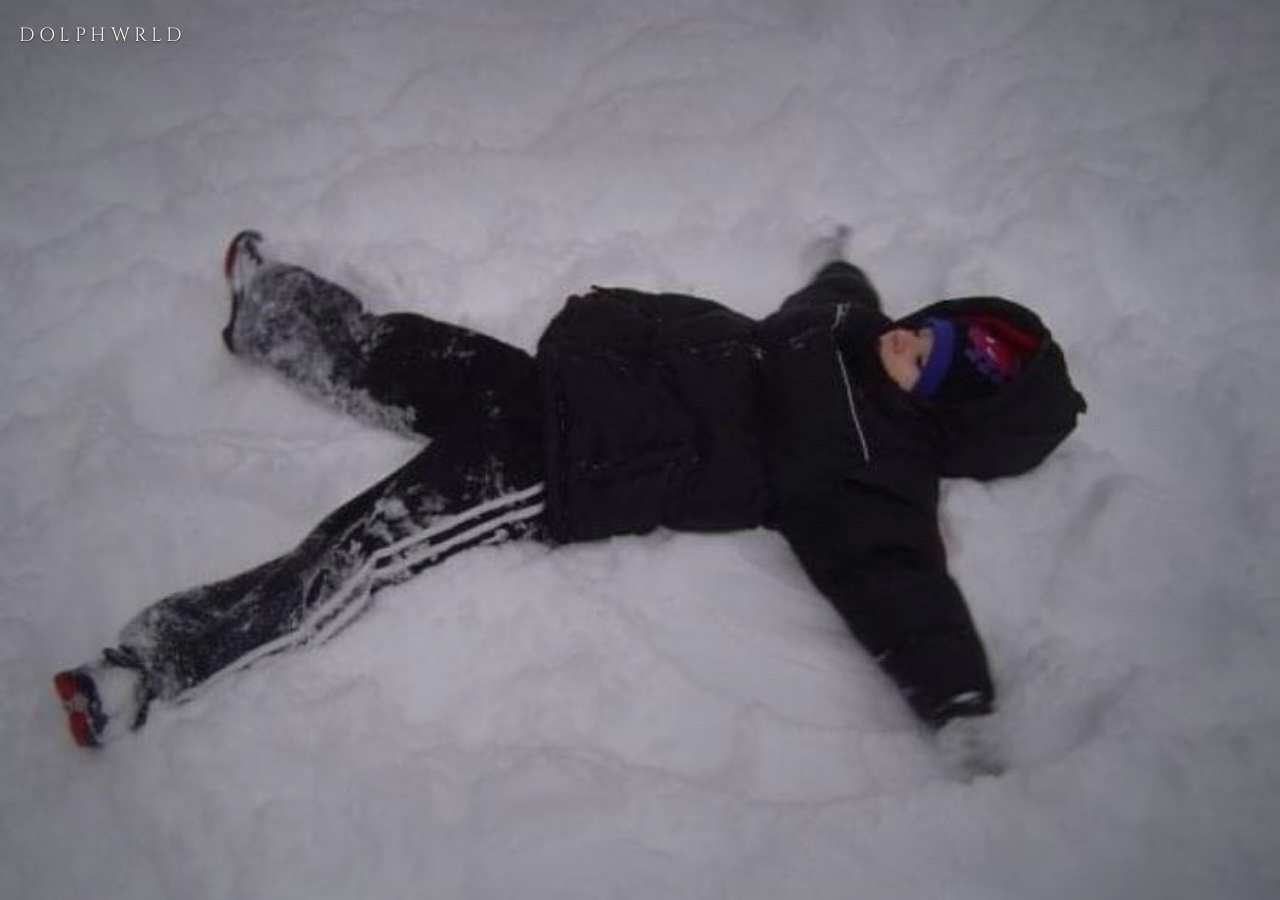
<file: about.html>
<!DOCTYPE html>
<html lang="en">
<head>
  <meta charset="UTF-8">
  <meta name="viewport" content="width=device-width, initial-scale=1.0">
  <title>SWAZO | About</title>
  <link rel="preconnect" href="https://fonts.googleapis.com">
  <link rel="preconnect" href="https://fonts.gstatic.com" crossorigin>
  <link
    href="https://fonts.googleapis.com/css2?family=Cinzel:wght@600;700&display=swap"
    rel="stylesheet"
  >
  <style>
    * {
      box-sizing: border-box;
      margin: 0;
      padding: 0;
    }

    html,
    body {
      min-height: 100%;
    }

    body {
      position: relative;
      min-height: 100vh;
      min-height: 100svh;
      overflow: hidden;
      background: #060606;
      color: #f5f2eb;
      font-family: "Cinzel", Georgia, serif;
    }

    a {
      color: inherit;
      text-decoration: none;
    }

    .about-brand {
      position: fixed;
      top: max(1rem, env(safe-area-inset-top));
      left: max(1rem, env(safe-area-inset-left));
      z-index: 2;
      padding: 0.35rem 0.2rem;
      font-size: clamp(1rem, 1.8vw, 1.2rem);
      letter-spacing: 0.28rem;
      text-transform: uppercase;
      text-shadow:
        0 1px 2px rgba(0, 0, 0, 0.65),
        0 0 24px rgba(0, 0, 0, 0.5);
    }

    .about-brand:focus-visible {
      outline: 2px solid rgba(255, 255, 255, 0.92);
      outline-offset: 6px;
    }

    .about-visual {
      display: block;
      position: relative;
      width: 100vw;
      height: 100vh;
      height: 100svh;
      background: #060606;
    }

    .about-visual::after {
      content: "";
      position: absolute;
      inset: 0;
      background:
        linear-gradient(180deg, rgba(0, 0, 0, 0.26) 0%, rgba(0, 0, 0, 0.04) 34%, rgba(0, 0, 0, 0.18) 100%),
        linear-gradient(90deg, rgba(0, 0, 0, 0.18) 0%, transparent 28%, transparent 72%, rgba(0, 0, 0, 0.18) 100%);
      pointer-events: none;
    }

    .about-image {
      display: block;
      width: 100%;
      height: 100%;
      object-fit: cover;
      object-position: center 24%;
    }

    @media (max-width: 768px) {
      .about-brand {
        top: max(0.9rem, env(safe-area-inset-top));
        left: max(0.9rem, env(safe-area-inset-left));
        letter-spacing: 0.22rem;
      }

      .about-image {
        object-position: center 18%;
      }
    }
  </style>
</head>
<body>
  <a class="about-brand" href="index.html">DOLPHWRLD</a>
  <picture class="about-visual">
    <source media="(max-width: 768px)" srcset="aboutpagemobile.png">
    <img class="about-image" src="aboutpagedesktop.png" alt="">
  </picture>
</body>
</html>
</file>
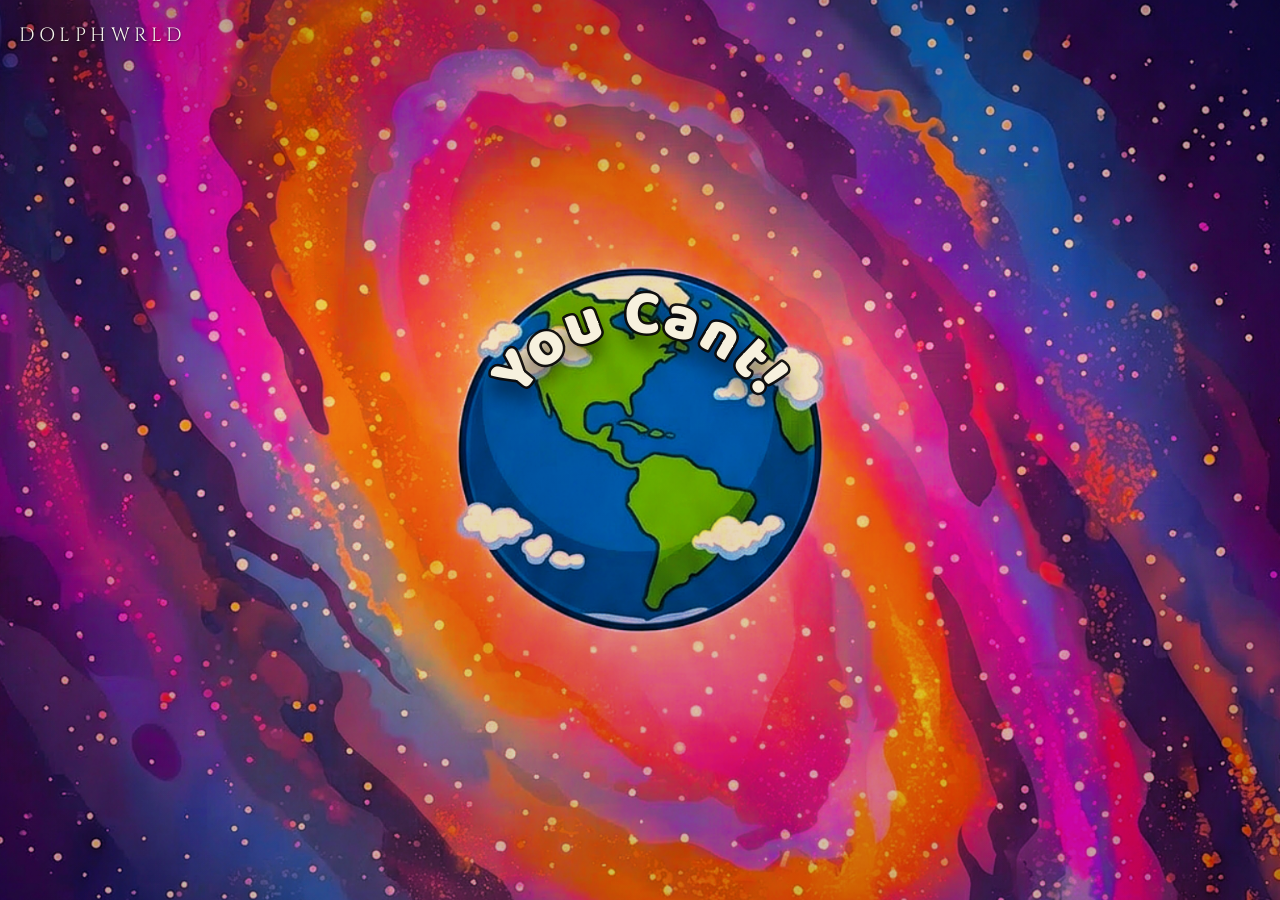
<file: contact.html>
<!DOCTYPE html>
<html lang="en">
<head>
  <meta charset="UTF-8">
  <meta name="viewport" content="width=device-width, initial-scale=1.0">
  <title>SWAZO | Contact</title>
  <link rel="preconnect" href="https://fonts.googleapis.com">
  <link rel="preconnect" href="https://fonts.gstatic.com" crossorigin>
  <link
    href="https://fonts.googleapis.com/css2?family=Baloo+2:wght@800&family=Cinzel:wght@600;700&display=swap"
    rel="stylesheet"
  >
  <style>
    * {
      box-sizing: border-box;
      margin: 0;
      padding: 0;
    }

    html,
    body {
      min-height: 100%;
    }

    body {
      position: relative;
      min-height: 100vh;
      min-height: 100svh;
      overflow: hidden;
      background: #060606;
      color: #f5f2eb;
      font-family: "Cinzel", Georgia, serif;
    }

    a {
      color: inherit;
      text-decoration: none;
    }

    .contact-brand {
      position: fixed;
      top: max(1rem, env(safe-area-inset-top));
      left: max(1rem, env(safe-area-inset-left));
      z-index: 2;
      padding: 0.35rem 0.2rem;
      font-size: clamp(1rem, 1.8vw, 1.2rem);
      letter-spacing: 0.28rem;
      text-transform: uppercase;
      text-shadow:
        0 1px 2px rgba(0, 0, 0, 0.65),
        0 0 24px rgba(0, 0, 0, 0.5);
    }

    .contact-brand:focus-visible {
      outline: 2px solid rgba(255, 255, 255, 0.92);
      outline-offset: 6px;
    }

    .contact-visual {
      position: relative;
      width: 100vw;
      height: 100vh;
      height: 100svh;
      background: #060606;
    }

    .contact-media {
      display: block;
      width: 100%;
      height: 100%;
    }

    .contact-visual::after {
      content: "";
      position: absolute;
      inset: 0;
      background:
        linear-gradient(180deg, rgba(0, 0, 0, 0.24) 0%, rgba(0, 0, 0, 0.05) 38%, rgba(0, 0, 0, 0.18) 100%),
        linear-gradient(90deg, rgba(0, 0, 0, 0.12) 0%, transparent 26%, transparent 74%, rgba(0, 0, 0, 0.12) 100%);
      pointer-events: none;
    }

    .contact-image {
      display: block;
      width: 100%;
      height: 100%;
      object-fit: cover;
      object-position: center 14%;
    }

    .contact-copy {
      position: absolute;
      left: 50%;
      top: 15.5%;
      z-index: 1;
      width: min(28rem, 39vw);
      aspect-ratio: 1;
      transform: translateX(-50%);
      pointer-events: none;
      overflow: visible;
    }

    .contact-copy text {
      font-family: "Baloo 2", "Arial Rounded MT Bold", "Arial Black", sans-serif;
      font-size: 14px;
      font-weight: 800;
      letter-spacing: 0.4px;
      fill: #f7f1de;
      stroke: rgba(12, 10, 10, 0.95);
      stroke-width: 1.15px;
      stroke-linejoin: round;
      paint-order: stroke fill;
      filter: drop-shadow(0 3px 2px rgba(0, 0, 0, 0.42));
    }

    @media (max-width: 768px) {
      .contact-brand {
        top: max(0.9rem, env(safe-area-inset-top));
        left: max(0.9rem, env(safe-area-inset-left));
        letter-spacing: 0.22rem;
      }

      .contact-image {
        object-position: center top;
      }

      .contact-copy {
        top: 19%;
        width: 78vw;
      }

      .contact-copy text {
        font-size: 13px;
        letter-spacing: 0.2px;
      }
    }
  </style>
</head>
<body>
  <a class="contact-brand" href="index.html">DOLPHWRLD</a>
  <div class="contact-visual">
    <picture class="contact-media">
      <source media="(max-width: 768px)" srcset="contactpagemobile.png">
      <img class="contact-image" src="contactpagedesktop.png" alt="">
    </picture>
    <svg class="contact-copy" viewBox="0 0 100 100" aria-hidden="true">
      <defs>
        <path id="contact-arc" d="M 18 75 A 32 32 0 0 1 82 75"></path>
      </defs>
      <text text-anchor="middle">
        <textPath href="#contact-arc" startOffset="50%">You Cant!</textPath>
      </text>
    </svg>
  </div>
</body>
</html>
</file>
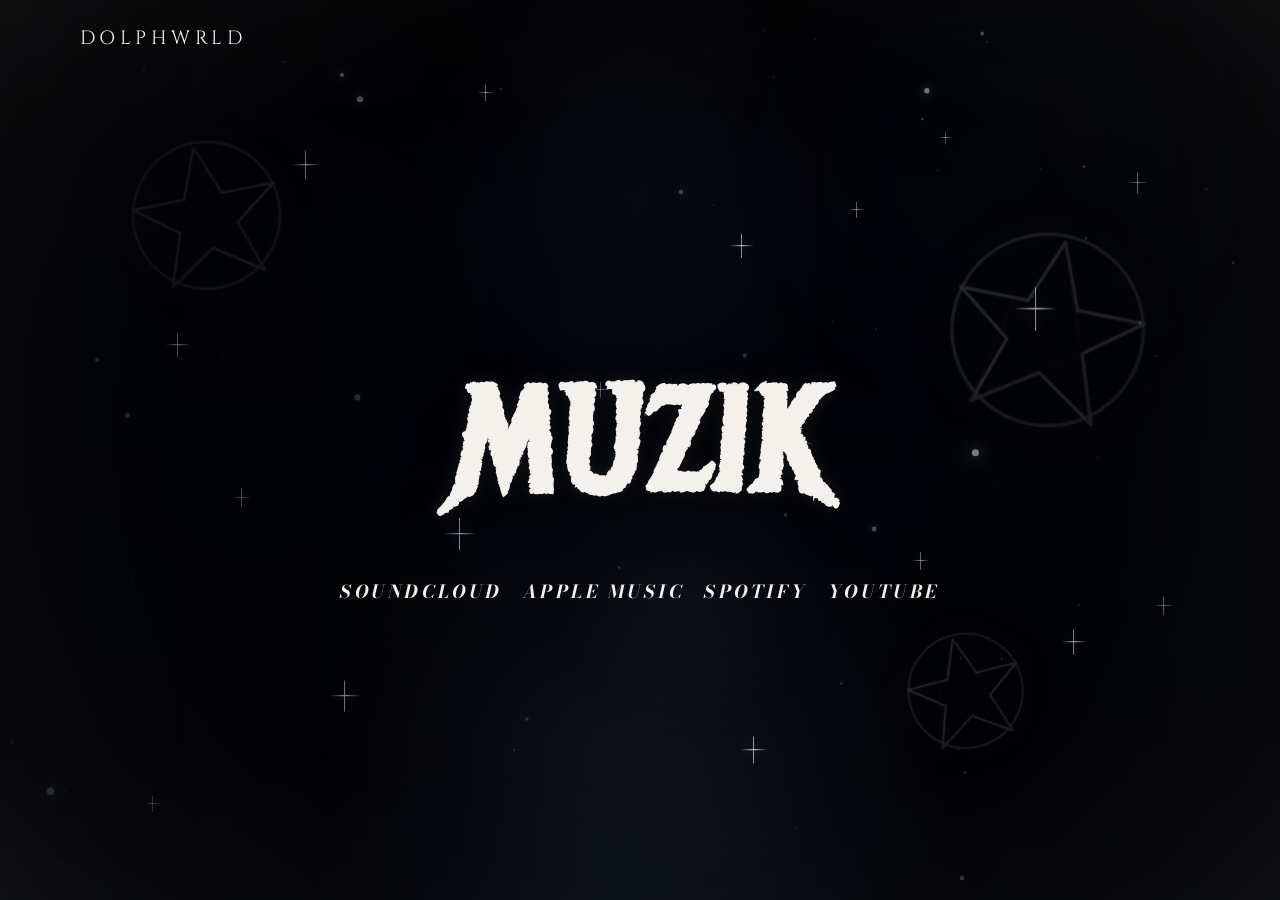
<file: music.html>
<!DOCTYPE html>
<html lang="en">
<head>
  <meta charset="UTF-8">
  <meta name="viewport" content="width=device-width, initial-scale=1.0">
  <title>SWAZO | Music</title>
  <meta
    name="description"
    content="Music page for SWAZO."
  >
  <link rel="preconnect" href="https://fonts.googleapis.com">
  <link rel="preconnect" href="https://fonts.gstatic.com" crossorigin>
  <link
    href="https://fonts.googleapis.com/css2?family=Barlow:wght@400;500;600;700;800&family=Bodoni+Moda:opsz,wght@6..96,600;6..96,700&family=Cinzel:wght@600;700&family=Metal+Mania&display=swap"
    rel="stylesheet"
  >
  <link rel="stylesheet" href="style.css">
</head>
<body class="music-page">
  <div class="space-backdrop" aria-hidden="true"></div>
  <canvas class="starfield-canvas stars-layer" aria-hidden="true"></canvas>
  <div class="stellar-crosses cross-stars-layer" aria-hidden="true">
    <span class="cross-star cross-star-1"></span>
    <span class="cross-star cross-star-2"></span>
    <span class="cross-star cross-star-3"></span>
    <span class="cross-star cross-star-4"></span>
    <span class="cross-star cross-star-5"></span>
    <span class="cross-star cross-star-6"></span>
    <span class="cross-star cross-star-7"></span>
    <span class="cross-star cross-star-8"></span>
    <span class="cross-star cross-star-9"></span>
    <span class="cross-star cross-star-10"></span>
    <span class="cross-star cross-star-11"></span>
    <span class="cross-star cross-star-12"></span>
    <span class="cross-star cross-star-13"></span>
    <span class="cross-star cross-star-14"></span>
    <span class="cross-star cross-star-15"></span>
    <span class="cross-star cross-star-16"></span>
    <span class="cross-star cross-star-17"></span>
    <span class="cross-star cross-star-18"></span>
  </div>
  <div class="occult-sigils" aria-hidden="true">
    <span class="sigil sigil-1"></span>
    <span class="sigil sigil-2"></span>
    <span class="sigil sigil-3"></span>
  </div>
  <div class="scene-artwork" aria-hidden="true"></div>
  <canvas class="souls-canvas shooting-star-layer" aria-hidden="true"></canvas>

  <header class="music-top-bar">
    <a class="brand" href="index.html">DOLPHWRLD</a>
  </header>

  <main class="music-landing">
    <div class="music-landing-inner">
      <h1>MUZIK</h1>
      <nav class="music-links" aria-label="Music platforms">
        <a href="https://soundcloud.com/iamswazo" target="_blank" rel="noopener noreferrer">SoundCloud</a>
        <a href="https://music.apple.com/us/artist/swazo/1551765101" target="_blank" rel="noopener noreferrer">Apple Music</a>
        <a href="https://open.spotify.com/artist/0TdZh3EcH90Lo69QMe0O5P" target="_blank" rel="noopener noreferrer">Spotify</a>
        <a href="https://www.youtube.com/@swazo44" target="_blank" rel="noopener noreferrer">YouTube</a>
      </nav>
    </div>
  </main>

  <script src="script.js"></script>
</body>
</html>
</file>
<file: style.css>
/* ------------------------------
   Basic page setup
   ------------------------------ */
:root {
  --bg-main: #050505;
  --bg-soft: #101113;
  --panel: rgba(17, 19, 22, 0.8);
  --panel-border: rgba(255, 255, 255, 0.08);
  --text-main: #f4f4f4;
  --text-soft: #a9adb4;
  --accent-violet: #7a4cff;
  --accent-ember: #b86c34;
  --accent-silver: #d2d7dd;
  --shadow-strong: 0 30px 80px rgba(0, 0, 0, 0.45);
  --max-width: 1120px;
}

* {
  box-sizing: border-box;
  margin: 0;
  padding: 0;
}

html {
  scroll-behavior: smooth;
}

body {
  position: relative;
  overflow-x: hidden;
  background: #010102;
  color: var(--text-main);
  font-family: "Barlow", sans-serif;
  line-height: 1.6;
}

body.intro-active {
  overflow: hidden;
}

a {
  color: inherit;
  text-decoration: none;
}

/* ------------------------------
   Intro overlay
   ------------------------------ */
.intro-overlay {
  position: fixed;
  inset: 0;
  z-index: 100;
  display: flex;
  align-items: center;
  justify-content: center;
  background: #000;
  overflow: hidden;
  opacity: 1;
  visibility: visible;
  transition:
    opacity 900ms ease,
    visibility 900ms ease;
}

.intro-overlay::after {
  content: "";
  position: absolute;
  inset: 0;
  background:
    radial-gradient(circle at center, transparent 42%, rgba(0, 0, 0, 0.18) 72%, rgba(0, 0, 0, 0.42) 100%),
    linear-gradient(180deg, rgba(0, 0, 0, 0.18), rgba(0, 0, 0, 0.08) 28%, rgba(0, 0, 0, 0.3) 100%);
  pointer-events: none;
}

.intro-overlay.is-fading-out {
  opacity: 0;
  visibility: hidden;
  pointer-events: none;
}

.intro-overlay.is-hidden {
  display: none;
}

.intro-frame {
  position: relative;
  display: flex;
  align-items: center;
  justify-content: center;
  width: 100%;
  height: 100%;
  padding:
    max(0.75rem, env(safe-area-inset-top))
    max(0.75rem, env(safe-area-inset-right))
    max(0.75rem, env(safe-area-inset-bottom))
    max(0.75rem, env(safe-area-inset-left));
  background: #000;
}

.intro-video {
  display: block;
  width: auto;
  height: auto;
  max-width: 100%;
  max-height: 100%;
  object-fit: contain;
  object-position: center center;
  background: #000;
  filter: saturate(1.02) contrast(1.04);
}

/* ------------------------------
   Background atmosphere
   ------------------------------ */
.space-backdrop,
.starfield-canvas,
.stellar-crosses,
.occult-sigils,
.scene-artwork,
.souls-canvas {
  position: fixed;
  inset: 0;
  pointer-events: none;
}

.space-backdrop {
  z-index: 0;
  background:
    radial-gradient(circle at 50% 22%, rgba(84, 112, 184, 0.08), transparent 24%),
    radial-gradient(circle at 50% 100%, rgba(54, 74, 122, 0.14), transparent 30%),
    linear-gradient(180deg, #010103 0%, #02040a 52%, #010103 100%);
}

.space-backdrop::before,
.space-backdrop::after,
.scene-artwork::before,
.scene-artwork::after {
  content: "";
  position: absolute;
  inset: 0;
}

.space-backdrop::before {
  background:
    radial-gradient(circle at 20% 28%, rgba(22, 34, 58, 0.06), transparent 26%),
    radial-gradient(circle at 78% 18%, rgba(48, 82, 132, 0.05), transparent 22%),
    radial-gradient(circle at 54% 66%, rgba(176, 208, 255, 0.04), transparent 16%);
  filter: blur(18px);
  animation: spacePulse 10.5s ease-in-out infinite alternate;
}

.space-backdrop::after {
  background:
    linear-gradient(90deg, rgba(1, 2, 4, 0.44), rgba(1, 2, 4, 0.08) 30%, rgba(1, 2, 4, 0.06) 70%, rgba(1, 2, 4, 0.34)),
    radial-gradient(circle at 50% 84%, rgba(122, 152, 214, 0.08), transparent 32%);
  animation: nebulaSweep 18s ease-in-out infinite alternate;
}

.starfield-canvas {
  z-index: 1;
  width: 100%;
  height: 100%;
  opacity: 0.8;
  mix-blend-mode: screen;
}

.stellar-crosses {
  z-index: 2;
}

.occult-sigils {
  z-index: 2;
}

.cross-star {
  position: absolute;
  width: 1.45rem;
  height: 1.45rem;
  opacity: 0.78;
  animation: crossStarShimmer 4.3s cubic-bezier(0.55, 0.05, 0.45, 0.95) infinite;
}

.cross-star::before,
.cross-star::after {
  content: "";
  position: absolute;
  left: 50%;
  top: 50%;
  transform: translate(-50%, -50%);
  border-radius: 999px;
  background: linear-gradient(90deg, transparent, rgba(242, 246, 255, 0.98), transparent);
  box-shadow:
    0 0 10px rgba(242, 246, 255, 0.26),
    0 0 22px rgba(184, 208, 255, 0.16);
}

.cross-star::before {
  width: 100%;
  height: 1.8px;
}

.cross-star::after {
  width: 1.8px;
  height: 100%;
}

.cross-star-1 {
  top: 17%;
  left: 23%;
  transform: scale(1.24);
  animation-delay: -1.2s;
}

.cross-star-2 {
  top: 26%;
  left: 57%;
  transform: scale(1.05);
  animation-delay: -3.4s;
}

.cross-star-3 {
  top: 33%;
  left: 80%;
  transform: scale(1.9);
  animation-delay: -4.8s;
}

.cross-star-4 {
  top: 61%;
  left: 71%;
  transform: scale(0.78);
  animation-delay: -2.4s;
}

.cross-star-5 {
  top: 76%;
  left: 26%;
  transform: scale(1.36);
  animation-delay: -5.2s;
}

.cross-star-6 {
  top: 22%;
  left: 66%;
  transform: scale(0.72);
  animation-delay: -0.9s;
}

.cross-star-7 {
  top: 42%;
  left: 46%;
  transform: scale(0.68);
  animation-delay: -3.9s;
}

.cross-star-8 {
  top: 54%;
  left: 18%;
  transform: scale(0.84);
  animation-delay: -6.1s;
}

.cross-star-9 {
  top: 70%;
  left: 83%;
  transform: scale(1.12);
  animation-delay: -1.8s;
}

.cross-star-10 {
  top: 14%;
  left: 73%;
  transform: scale(0.58);
  animation-delay: -2.8s;
}

.cross-star-11 {
  top: 9%;
  left: 37%;
  transform: scale(0.74);
  animation-delay: -1.6s;
}

.cross-star-12 {
  top: 19%;
  left: 88%;
  transform: scale(0.92);
  animation-delay: -4.1s;
}

.cross-star-13 {
  top: 37%;
  left: 13%;
  transform: scale(1.08);
  animation-delay: -2.2s;
}

.cross-star-14 {
  top: 48%;
  left: 62%;
  transform: scale(0.64);
  animation-delay: -5.6s;
}

.cross-star-15 {
  top: 58%;
  left: 35%;
  transform: scale(1.42);
  animation-delay: -3.1s;
}

.cross-star-16 {
  top: 66%;
  left: 90%;
  transform: scale(0.82);
  animation-delay: -0.7s;
}

.cross-star-17 {
  top: 82%;
  left: 58%;
  transform: scale(1.18);
  animation-delay: -4.7s;
}

.cross-star-18 {
  top: 88%;
  left: 11%;
  transform: scale(0.7);
  animation-delay: -2.9s;
}

.sigil {
  position: absolute;
  width: clamp(7rem, 14vw, 12rem);
  aspect-ratio: 1;
  --sigil-x: 0px;
  --sigil-y: 0px;
  --sigil-rotation: 0deg;
  --sigil-scale-live: 1;
  opacity: 0.18;
  background-image: url("data:image/svg+xml,%3Csvg xmlns='http://www.w3.org/2000/svg' viewBox='0 0 100 100' fill='none'%3E%3Ccircle cx='50' cy='50' r='45' stroke='%23d8d4ce' stroke-opacity='0.72' stroke-width='1.6'/%3E%3Cpath d='M50 8 L61.8 38.2 L94 38.2 L68 57.8 L78.7 89.5 L50 70.4 L21.3 89.5 L32 57.8 L6 38.2 L38.2 38.2 Z' stroke='%23f2eee8' stroke-opacity='0.9' stroke-width='1.6' stroke-linejoin='round'/%3E%3Cpath d='M50 8 L68 57.8 L21.3 89.5 L32 38.2 L78.7 89.5 L50 8 Z' stroke='%23a11720' stroke-opacity='0.38' stroke-width='1'/%3E%3C/svg%3E");
  background-repeat: no-repeat;
  background-position: center;
  background-size: contain;
  transform: translate3d(var(--sigil-x), var(--sigil-y), 0) rotate(var(--sigil-rotation)) scale(var(--sigil-scale-live));
  transform-origin: center;
  filter:
    drop-shadow(0 0 14px rgba(241, 237, 230, 0.08))
    drop-shadow(0 0 24px rgba(126, 12, 24, 0.16));
  mix-blend-mode: screen;
  animation: sigilGlow 10s ease-in-out infinite;
  will-change: transform, opacity;
}

.sigil-1 {
  top: 16%;
  left: 8%;
  --sigil-rotation: -8deg;
  --sigil-scale-live: 0.92;
  animation-delay: -2.4s;
}

.sigil-2 {
  top: 24%;
  right: 11%;
  width: clamp(8rem, 16vw, 13rem);
  --sigil-rotation: 11deg;
  --sigil-scale-live: 1.04;
  animation-delay: -6.2s;
}

.sigil-3 {
  bottom: 12%;
  right: 18%;
  width: clamp(6.5rem, 12vw, 10rem);
  --sigil-rotation: -14deg;
  --sigil-scale-live: 0.84;
  animation-delay: -8.1s;
}

.home-page .sigil-3 {
  left: 14%;
  right: auto;
}

.scene-artwork {
  z-index: 3;
  isolation: isolate;
}

.scene-artwork::before {
  background:
    linear-gradient(90deg, rgba(1, 2, 4, 0.72) 0%, rgba(1, 2, 4, 0.42) 20%, rgba(1, 2, 4, 0.08) 38%, rgba(1, 2, 4, 0.02) 58%, rgba(1, 2, 4, 0.12) 76%, rgba(1, 2, 4, 0.34) 100%);
}

.scene-artwork::after {
  background:
    radial-gradient(circle at 50% 48%, transparent 56%, rgba(255, 255, 255, 0.018) 76%, rgba(255, 255, 255, 0.042) 92%, rgba(255, 255, 255, 0.06) 100%),
    linear-gradient(180deg, rgba(255, 255, 255, 0.016) 0%, transparent 18%, transparent 82%, rgba(28, 42, 70, 0.08) 100%);
  opacity: 0.8;
  animation: atmosphereDrift 13s ease-in-out infinite alternate;
}

.souls-canvas {
  z-index: 4;
  width: 100%;
  height: 100%;
  mix-blend-mode: screen;
}

body::before,
body::after {
  display: none;
}

/* ------------------------------
   Hero area
   ------------------------------ */
.hero,
.content-section,
.site-footer {
  position: relative;
  z-index: 10;
}

.hero {
  min-height: 100vh;
  width: min(calc(100% - 2rem), var(--max-width));
  margin: 0 auto;
  padding: 1.1rem 0 3.25rem;
  display: grid;
  grid-template-rows: auto 1fr auto;
}

.top-bar {
  position: relative;
  z-index: 20;
  display: flex;
  align-items: center;
  justify-content: space-between;
  padding: 0.35rem 0 0;
}

.brand {
  font-family: "Cinzel", serif;
  font-size: 1.2rem;
  letter-spacing: 0.28rem;
  text-transform: uppercase;
}

.top-nav {
  position: relative;
  z-index: 21;
  display: flex;
  align-items: center;
  gap: 0.5rem;
  padding: 0.35rem;
  border: 1px solid rgba(255, 255, 255, 0.08);
  border-radius: 999px;
  background:
    linear-gradient(180deg, rgba(20, 22, 26, 0.76), rgba(7, 8, 10, 0.82));
  box-shadow:
    0 12px 32px rgba(0, 0, 0, 0.28),
    inset 0 1px 0 rgba(255, 255, 255, 0.05);
  backdrop-filter: blur(14px);
  color: var(--text-soft);
  font-size: 0.82rem;
  letter-spacing: 0.16rem;
  text-transform: uppercase;
}

.top-nav a {
  position: relative;
  z-index: 22;
  display: inline-flex;
  align-items: center;
  justify-content: center;
  min-width: 5.4rem;
  padding: 0.65rem 0.95rem;
  border-radius: 999px;
  color: rgba(210, 215, 221, 0.82);
  pointer-events: auto;
  touch-action: manipulation;
  -webkit-tap-highlight-color: transparent;
  transition:
    color 0.25s ease,
    background 0.25s ease,
    transform 0.25s ease,
    box-shadow 0.25s ease;
}

.top-nav a:hover,
.top-nav a:focus-visible {
  color: var(--text-main);
  background: rgba(255, 255, 255, 0.06);
  box-shadow:
    inset 0 1px 0 rgba(255, 255, 255, 0.05),
    0 0 0 1px rgba(255, 255, 255, 0.03);
  transform: translateY(-1px);
}

.top-nav a::after {
  content: "";
  position: absolute;
  left: 0.95rem;
  right: 0.95rem;
  bottom: 0.5rem;
  height: 1px;
  background: linear-gradient(90deg, transparent, rgba(211, 53, 83, 0.65), transparent);
  opacity: 0;
  transform: scaleX(0.45);
  transition: opacity 0.25s ease, transform 0.25s ease;
}

.top-nav a:hover::after,
.top-nav a:focus-visible::after {
  opacity: 1;
  transform: scaleX(1);
}

.hero-content {
  max-width: 42rem;
  align-self: center;
  padding: 2rem 0 2.75rem;
}

.eyebrow,
.section-label,
.release-kicker,
.panel-label {
  color: var(--accent-silver);
  letter-spacing: 0.24rem;
  font-size: 0.78rem;
}

.eyebrow {
  display: inline-block;
  color: rgba(244, 244, 244, 0.9);
  font-family: "Bodoni Moda", "Times New Roman", serif;
  font-size: clamp(0.78rem, 1.7vw, 0.95rem);
  font-style: italic;
  font-weight: 700;
  letter-spacing: 0.34rem;
  text-transform: uppercase;
  text-shadow: 0 0 12px rgba(255, 255, 255, 0.05);
  margin-top: 0.2rem;
}

.hero h1 {
  margin-top: 0.95rem;
  font-family: "Metal Mania", "Impact", serif;
  font-size: clamp(4rem, 10vw, 7.6rem);
  line-height: 0.9;
  letter-spacing: 0.22rem;
  text-transform: uppercase;
  color: #f2f0ee;
  text-shadow:
    -1px -1px 0 rgba(255, 255, 255, 0.18),
    1px 1px 0 rgba(0, 0, 0, 0.6),
    0 0 20px rgba(255, 255, 255, 0.06),
    0 14px 34px rgba(0, 0, 0, 0.5);
  transform: skewX(-3deg);
}

.hero-buttons {
  display: flex;
  flex-wrap: wrap;
  gap: 1rem;
  margin-top: 1.65rem;
}

.button {
  display: inline-flex;
  align-items: center;
  justify-content: center;
  min-width: 10rem;
  padding: 0.9rem 1.4rem;
  border-radius: 999px;
  border: 1px solid transparent;
  font-weight: 700;
  transition: transform 0.25s ease, border-color 0.25s ease, background 0.25s ease;
}

.button:hover,
.button:focus-visible {
  transform: translateY(-2px);
}

.button.is-pressed {
  transform: scale(0.98);
}

.button-primary {
  background: linear-gradient(135deg, #b92537, #6d121f);
  box-shadow: 0 16px 40px rgba(156, 31, 46, 0.35);
}

.hero-panel {
  width: min(100%, 27rem);
  margin-left: auto;
  margin-top: 0.5rem;
  padding: 1.5rem;
  border: 1px solid var(--panel-border);
  border-radius: 1.4rem;
  background: linear-gradient(180deg, rgba(24, 26, 30, 0.72), rgba(10, 11, 13, 0.76));
  backdrop-filter: blur(12px);
  box-shadow: var(--shadow-strong);
}

@keyframes spacePulse {
  0% {
    opacity: 0.4;
    transform: scale(1) translate3d(-1.5%, -0.8%, 0);
  }

  100% {
    opacity: 0.82;
    transform: scale(1.06) translate3d(2.2%, 1.4%, 0);
  }
}

@keyframes crossStarShimmer {
  0%,
  100% {
    opacity: 0.14;
    filter: blur(0);
  }

  9% {
    opacity: 0.62;
    filter: blur(0.18px);
  }

  17% {
    opacity: 0.22;
    filter: blur(0.04px);
  }

  26% {
    opacity: 0.94;
    filter: blur(0.34px);
  }

  39% {
    opacity: 0.3;
    filter: blur(0.08px);
  }

  51% {
    opacity: 0.82;
    filter: blur(0.22px);
  }

  63% {
    opacity: 0.18;
    filter: blur(0.02px);
  }

  74% {
    opacity: 1;
    filter: blur(0.4px);
  }

  87% {
    opacity: 0.28;
    filter: blur(0.06px);
  }
}

@keyframes nebulaSweep {
  0% {
    opacity: 0.5;
    transform: translate3d(-1.2%, 0, 0) scale(1);
  }

  100% {
    opacity: 0.82;
    transform: translate3d(1.8%, -1.4%, 0) scale(1.04);
  }
}

@keyframes atmosphereDrift {
  0% {
    opacity: 0.62;
    transform: translate3d(0, 0, 0) scale(1);
  }

  100% {
    opacity: 0.9;
    transform: translate3d(0, -1.8%, 0) scale(1.03);
  }
}

@keyframes sigilGlow {
  0%,
  100% {
    opacity: 0.12;
  }

  45% {
    opacity: 0.22;
  }

  62% {
    opacity: 0.3;
  }
}

.hero-panel h2 {
  margin-top: 0.6rem;
  font-size: 1.5rem;
}

.hero-panel p:last-child {
  margin-top: 0.8rem;
  color: var(--text-soft);
}

/* ------------------------------
   Content sections
   ------------------------------ */
.content-section {
  width: min(calc(100% - 2rem), var(--max-width));
  margin: 0 auto;
  padding: 4rem 0;
}

.section-heading {
  margin-bottom: 1.6rem;
}

.section-heading h2 {
  margin-top: 0.4rem;
  font-size: clamp(2rem, 4vw, 3rem);
}

.feature-card,
.info-card {
  border: 1px solid var(--panel-border);
  background: var(--panel);
  box-shadow: var(--shadow-strong);
  backdrop-filter: blur(12px);
}

.feature-card {
  display: grid;
  grid-template-columns: 280px 1fr;
  gap: 1.5rem;
  padding: 1.4rem;
  border-radius: 1.6rem;
}

.release-art {
  min-height: 280px;
  display: grid;
  place-items: end start;
  padding: 1.4rem;
  border-radius: 1.2rem;
  background:
    linear-gradient(180deg, rgba(0, 0, 0, 0.12), rgba(0, 0, 0, 0.65)),
    radial-gradient(circle at top, rgba(156, 31, 46, 0.4), transparent 50%),
    linear-gradient(135deg, #22252b, #0c0d10);
  overflow: hidden;
}

.release-art span {
  font-family: "Cinzel", serif;
  font-size: 2rem;
  letter-spacing: 0.2rem;
}

.release-copy h3 {
  margin-top: 0.5rem;
  font-size: 2rem;
}

.release-copy p {
  margin-top: 0.9rem;
  color: var(--text-soft);
}

.release-meta {
  display: flex;
  flex-wrap: wrap;
  gap: 0.8rem;
  margin-top: 1.2rem;
}

.release-meta span {
  padding: 0.45rem 0.8rem;
  border-radius: 999px;
  background: rgba(255, 255, 255, 0.04);
  color: var(--accent-silver);
  font-size: 0.9rem;
}

.about-grid {
  display: grid;
  grid-template-columns: repeat(3, 1fr);
  gap: 1.2rem;
}

.info-card {
  padding: 1.5rem;
  border-radius: 1.3rem;
}

.info-card h3 {
  margin-bottom: 0.8rem;
  font-size: 1.2rem;
}

.info-card p {
  color: var(--text-soft);
}

/* ------------------------------
   Footer
   ------------------------------ */
.site-footer {
  width: min(calc(100% - 2rem), var(--max-width));
  margin: 0 auto;
  padding: 2rem 0 3rem;
  border-top: 1px solid rgba(255, 255, 255, 0.08);
  text-align: center;
}

.social-links {
  display: flex;
  justify-content: center;
  flex-wrap: wrap;
  gap: 1rem;
  margin: 1rem 0;
}

.social-links a {
  color: var(--text-soft);
  transition: color 0.25s ease;
}

.social-links a:hover,
.social-links a:focus-visible {
  color: var(--text-main);
}

.footer-note {
  color: #7f848c;
  font-size: 0.92rem;
}

.music-page {
  min-height: 100vh;
}

.music-top-bar {
  position: relative;
  z-index: 10;
  width: min(calc(100% - 2rem), var(--max-width));
  margin: 0 auto;
  padding: 1.45rem 0 0;
}

.music-landing {
  position: relative;
  z-index: 10;
  min-height: calc(100vh - 4.5rem);
  display: grid;
  place-items: center;
  padding: 2rem;
}

.music-landing-inner {
  display: grid;
  justify-items: center;
  gap: 1.1rem;
  text-align: center;
}

.music-landing h1 {
  font-family: "Metal Mania", "Impact", serif;
  font-size: clamp(4.5rem, 14vw, 9rem);
  letter-spacing: 0.34rem;
  text-transform: uppercase;
  color: #f4f1ed;
  text-shadow:
    0 0 18px rgba(255, 255, 255, 0.08),
    0 18px 42px rgba(0, 0, 0, 0.56);
  transform: skewX(-4deg);
}

.music-links {
  display: flex;
  flex-wrap: wrap;
  justify-content: center;
  gap: 1.25rem;
}

.music-links a {
  color: #f4f1ed;
  font-family: "Bodoni Moda", "Times New Roman", serif;
  font-size: clamp(0.92rem, 2vw, 1.12rem);
  font-style: italic;
  font-weight: 700;
  letter-spacing: 0.22rem;
  text-transform: uppercase;
  text-shadow: 0 0 12px rgba(255, 255, 255, 0.05);
  transition:
    color 0.2s ease,
    text-shadow 0.2s ease,
    transform 0.2s ease;
}

.music-links a:hover,
.music-links a:focus-visible {
  color: #a10f1d;
  text-shadow:
    0 0 12px rgba(161, 15, 29, 0.3),
    0 0 24px rgba(93, 7, 16, 0.22);
  transform: translateY(-1px);
}

/* ------------------------------
   Responsive layout
   ------------------------------ */
@media (max-width: 860px) {
  .feature-card,
  .about-grid {
    grid-template-columns: 1fr;
  }

  .hero-panel {
    margin-top: 2rem;
    margin-left: 0;
  }
}

@media (max-width: 540px) {
  .hero {
    padding-top: 0.9rem;
  }

  .top-bar {
    flex-direction: column;
    align-items: flex-start;
    gap: 0.8rem;
  }

  .hero-content {
    padding: 1.6rem 0 2.1rem;
  }

  .top-nav {
    width: 100%;
    justify-content: space-between;
  }

  .top-nav a {
    min-width: 0;
    flex: 1 1 0;
  }

  .button {
    width: 100%;
  }

  .release-art {
    min-height: 220px;
  }
}

@media (prefers-reduced-motion: reduce) {
  .space-backdrop::before,
  .space-backdrop::after,
  .scene-artwork::after,
  .cross-star,
  .sigil {
    animation: none;
  }
}
</file>
